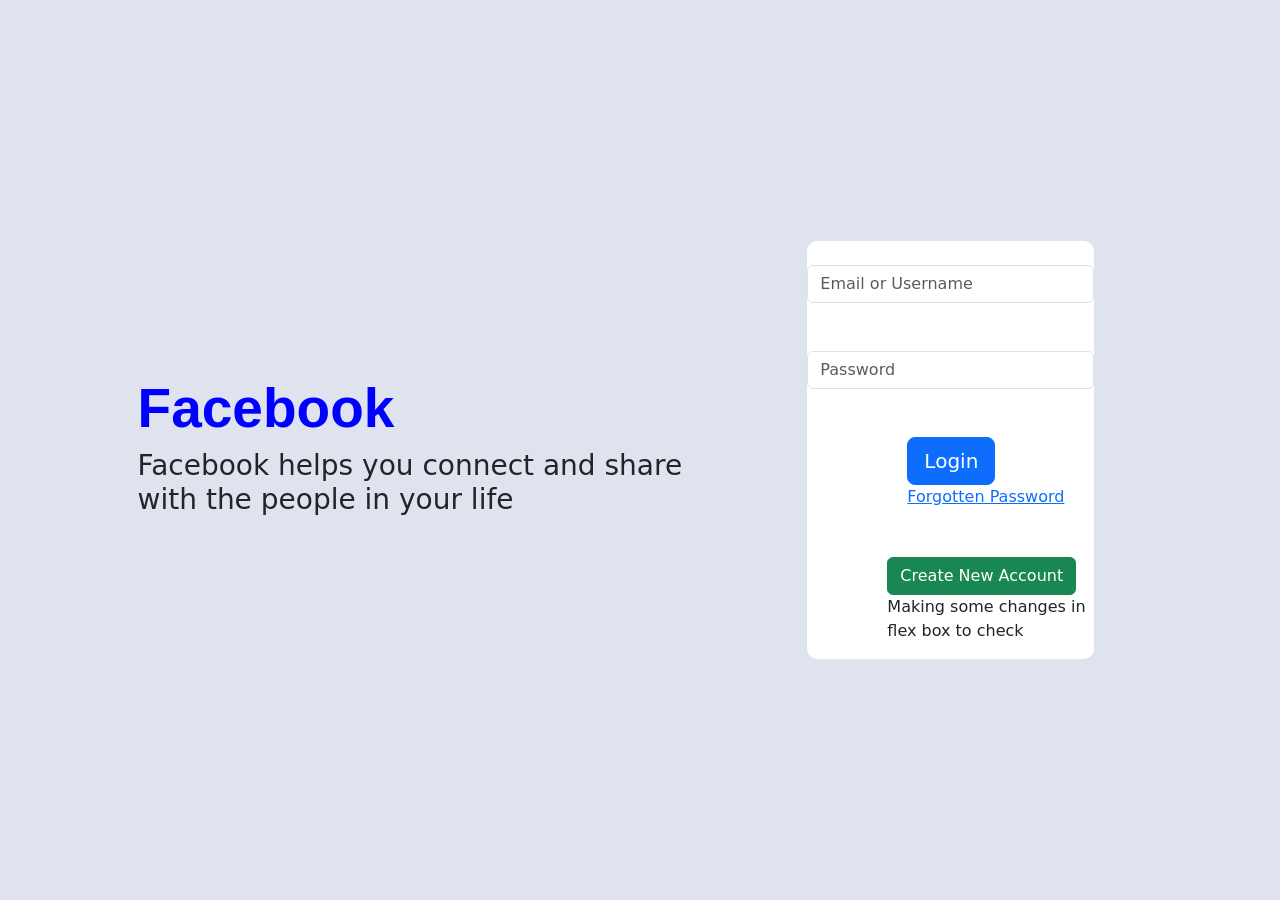
<file: Flexbox/index.html>
<!DOCTYPE html>
<html lang="en">
<head>
    <meta charset="UTF-8">
    <meta http-equiv="X-UA-Compatible" content="IE=edge">
    <meta name="viewport" content="width=device-width, initial-scale=1.0">
    <title>Document</title>
    <link rel="stylesheet" href="style.css">
    <link href="https://cdn.jsdelivr.net/npm/bootstrap@5.0.2/dist/css/bootstrap.min.css" rel="stylesheet" integrity="sha384-EVSTQN3/azprG1Anm3QDgpJLIm9Nao0Yz1ztcQTwFspd3yD65VohhpuuCOmLASjC" crossorigin="anonymous">
</head>
<body class="main-div">
    
<div class="main-div">

    <div class="introDiv">
        <h1 class="fbtitle">
            Facebook
        </h1>
        <h3>
            Facebook helps you connect and share<br> with the people in your life
        </h3>

    </div>

   
    <div class="formDiv">
        <div class="formWhite">
             <br>
            <div>

                <form action="/action_page.php">
        
                    <input type="text" class="form-control" placeholder="Email or Username" aria-label="Email or Username"><br><br>
                
                    <input type="text" class="form-control" placeholder="Password" aria-label="Password"><br><br>
                    
        
                </form>
                <div class="login">

                <input type="submit" value="Login" class="btn btn-primary btn-lg">
                <br><a href="https://www.facebook.com/login/identify">Forgotten Password</a>
                </div>
            </div>
            
                <div class="newAccountButton">
                   
                    
               <br><br> <button type="button" class="btn btn-success">Create New Account</button>

               <p>Making some changes in flex box to check</p>
                </div>
                
        
        </div>

    </div>





</div>



<script src="https://cdn.jsdelivr.net/npm/bootstrap@5.0.2/dist/js/bootstrap.bundle.min.js" integrity="sha384-MrcW6ZMFYlzcLA8Nl+NtUVF0sA7MsXsP1UyJoMp4YLEuNSfAP+JcXn/tWtIaxVXM" crossorigin="anonymous"></script>
<script src="https://cdn.jsdelivr.net/npm/@popperjs/core@2.9.2/dist/umd/popper.min.js" integrity="sha384-IQsoLXl5PILFhosVNubq5LC7Qb9DXgDA9i+tQ8Zj3iwWAwPtgFTxbJ8NT4GN1R8p" crossorigin="anonymous"></script>
<script src="https://cdn.jsdelivr.net/npm/bootstrap@5.0.2/dist/js/bootstrap.min.js" integrity="sha384-cVKIPhGWiC2Al4u+LWgxfKTRIcfu0JTxR+EQDz/bgldoEyl4H0zUF0QKbrJ0EcQF" crossorigin="anonymous"></script>

</body>
</html>
</file>
<file: Flexbox/style.css>
.main-div{
display: flex;
flex-direction: row;
justify-content: center;
align-items: center;
background-color:#dfe3ee;
width: 90%;
height: 100vh;
font-style: Helvetica;


}

.introDiv{

    flex: 70%;
    text-align: left;
    /* position: absolute;
    left: 10%;
    top: 20px; */
    font-size: larger;
    font-weight: 100;
    margin-left: 80px;
    
    
    }
    
    .formDiv{
        flex: 30%;
        /* margin-left: 70%; */
        /* margin-top: 30%; */
        /* position: absolute;
        right: 10%;
        top: 10%; */
        background-color: white;
        border-radius: 10px;
        align-items: center;
        
        
        
    }

.formWhite{

    justify-content: center;


}

.fbtitle{
    font-family: Arial, Helvetica, sans-serif;
    color:blue;
    align-items: center;
    font-size: 55px;
    font-weight: 600;
    }


    .login{

        align-items: center;
        margin-left: 100px;


    }


    .newAccountButton{
        margin-left: 80px;


    }

    .h1{


        font-size: 55px;
        font-weight: 500;
    }
</file>
